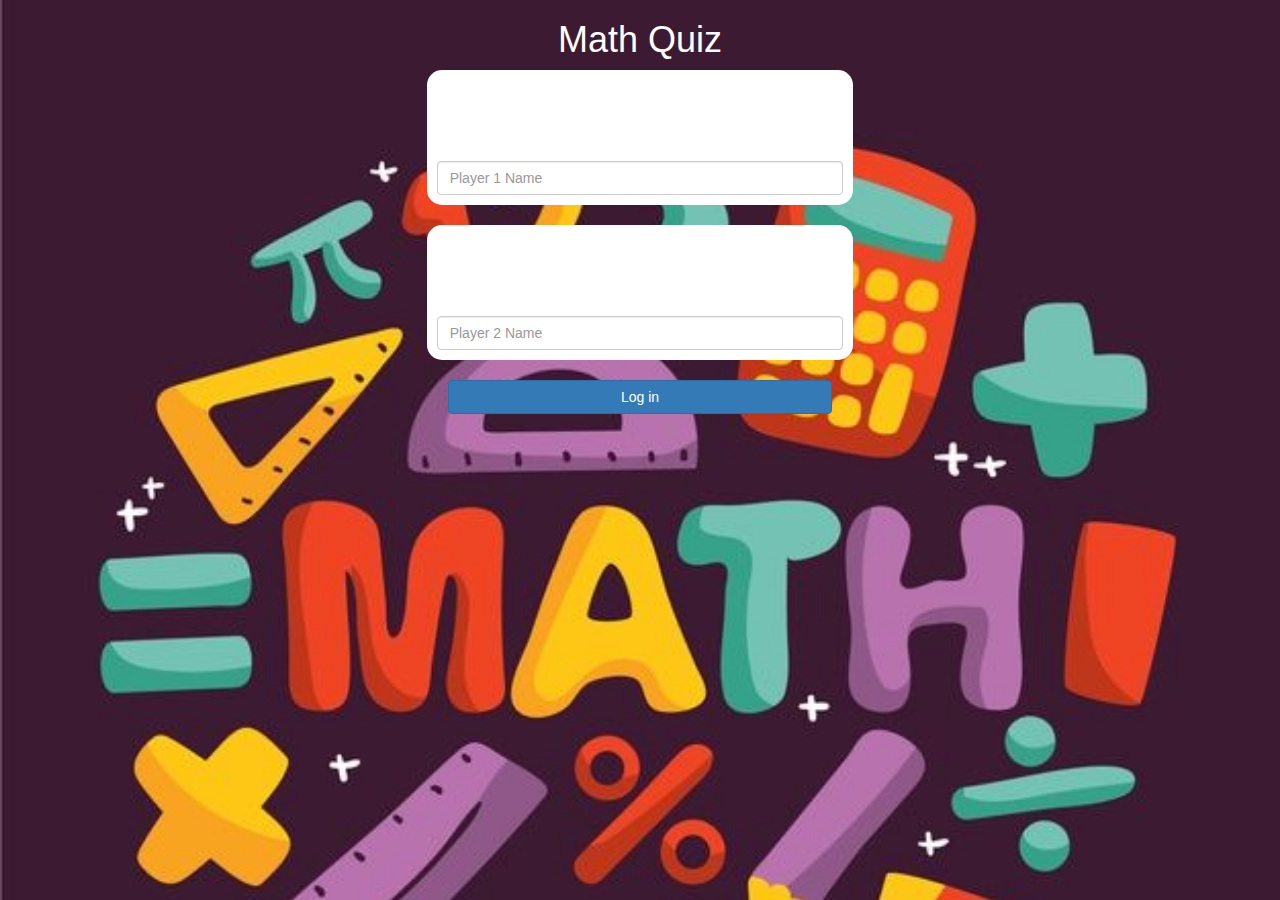
<file: index.html>
<!DOCTYPE html>
<html>
<head>
	<title>Math Quiz</title>

<meta name="viewport" content="width=device-width, initial-scale=1">
<link rel="stylesheet" href="https://maxcdn.bootstrapcdn.com/bootstrap/3.4.0/css/bootstrap.min.css">
<script src="https://ajax.googleapis.com/ajax/libs/jquery/3.4.1/jquery.min.js"></script>
<script src="https://maxcdn.bootstrapcdn.com/bootstrap/3.4.0/js/bootstrap.min.js"></script>

<link rel="stylesheet" type="text/css" href="game.css">

<script src="game_login.js"></script>
</head>
<body>
	<center>
	<h1>Math Quiz</h1>
	<div class="col-lg-4 col-sm-8 col-xs-11 login_div1">
		<h3>Player 1 Login for the game</h3>
		<label>User Name:</label>
		<input type="text" id="player1_name_input" class="form-control" placeholder="Player 1 Name">
	</div>

	<br>

	<div class="col-lg-4 col-sm-8 col-xs-11 login_div2">
		<h3>Player 2 Login for the game</h3>
		<label>User Name:</label>
		<input type="text" id="player2_name_input" class="form-control" placeholder="Player 2 Name">
	</div>
	<br>
	<button style="width:30%" class="btn btn-primary" onclick="addUser()">Log in</button>
</center>
</body>
</html>
</file>
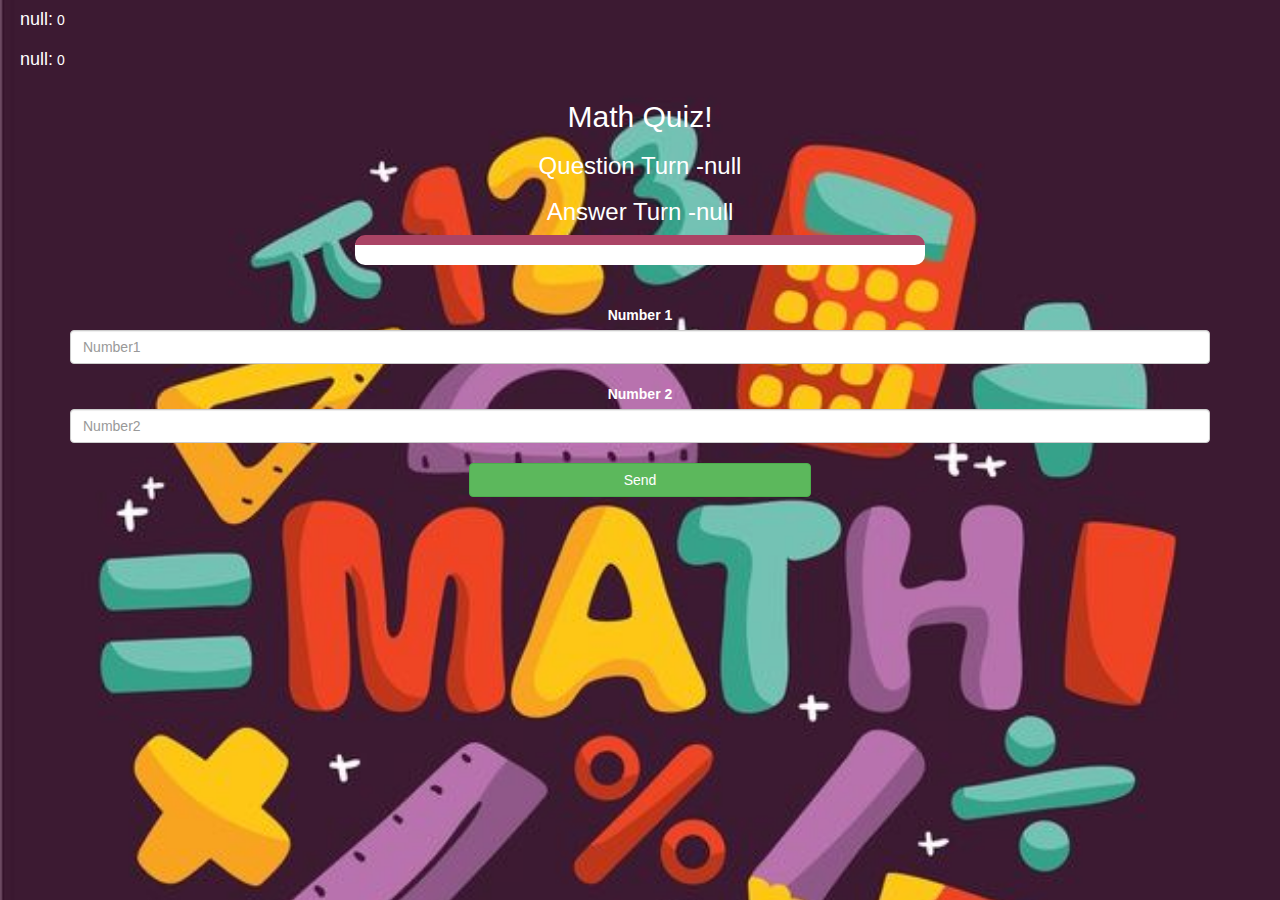
<file: game_page.html>
<!DOCTYPE html>
<html>
<head>
	<title>Math Quiz</title>

<meta name="viewport" content="width=device-width, initial-scale=1">
<link rel="stylesheet" href="https://maxcdn.bootstrapcdn.com/bootstrap/3.4.0/css/bootstrap.min.css">
<script src="https://ajax.googleapis.com/ajax/libs/jquery/3.4.1/jquery.min.js"></script>
<script src="https://maxcdn.bootstrapcdn.com/bootstrap/3.4.0/js/bootstrap.min.js"></script>

<link rel="stylesheet" type="text/css" href="game.css">

</head>
<body>
	<h4 id="player1_name"></h4> <span id="player1_score"></span>
	<br>
	<h4 id="player2_name"></h4> <span id="player2_score"></span>
	
<div class="container">
	<center>
		<h2 style="color: white;">Math Quiz!</h2>
		<h3 id="player_question"></h3>
		<h3 id="player_answer"></h3>
		<div id="output" class="col-lg-6"></div>
		<br>
		<br>

		<label>Number 1</label>
		<input type="text" id="number1" class="form-control" placeholder="Number1">
		<br>
		<label>Number 2</label>
		<input type="text" id="number2" class="form-control" placeholder="Number2">
		<br>
		<button onclick="send()" class="btn btn-success" style="width: 30%">Send</button>
	</center>
</div>

<script src="game_page.js"></script>


</body>
</html>
</file>
<file: game.css>
body
{
	background: url('Math.jpg') ;
	background-size:cover ;
	color: white;
}

	.login_div1 , .login_div2
	{
		background: white;
		padding: 10px;
		float: none;
		border-radius: 15px;
	}


#player1_name , #player2_name
{
	display: inline-block;
	margin-left: 20px;
}
#word
{
	width: 60%;
}
#word_display
{
	letter-spacing: 5px;
}
#output
{
background: white;
border-radius: 10px;
border-top: 10px solid #AA4465;
padding: 10px;
float: none;
text-align: left;
color: black;
}
</file>
